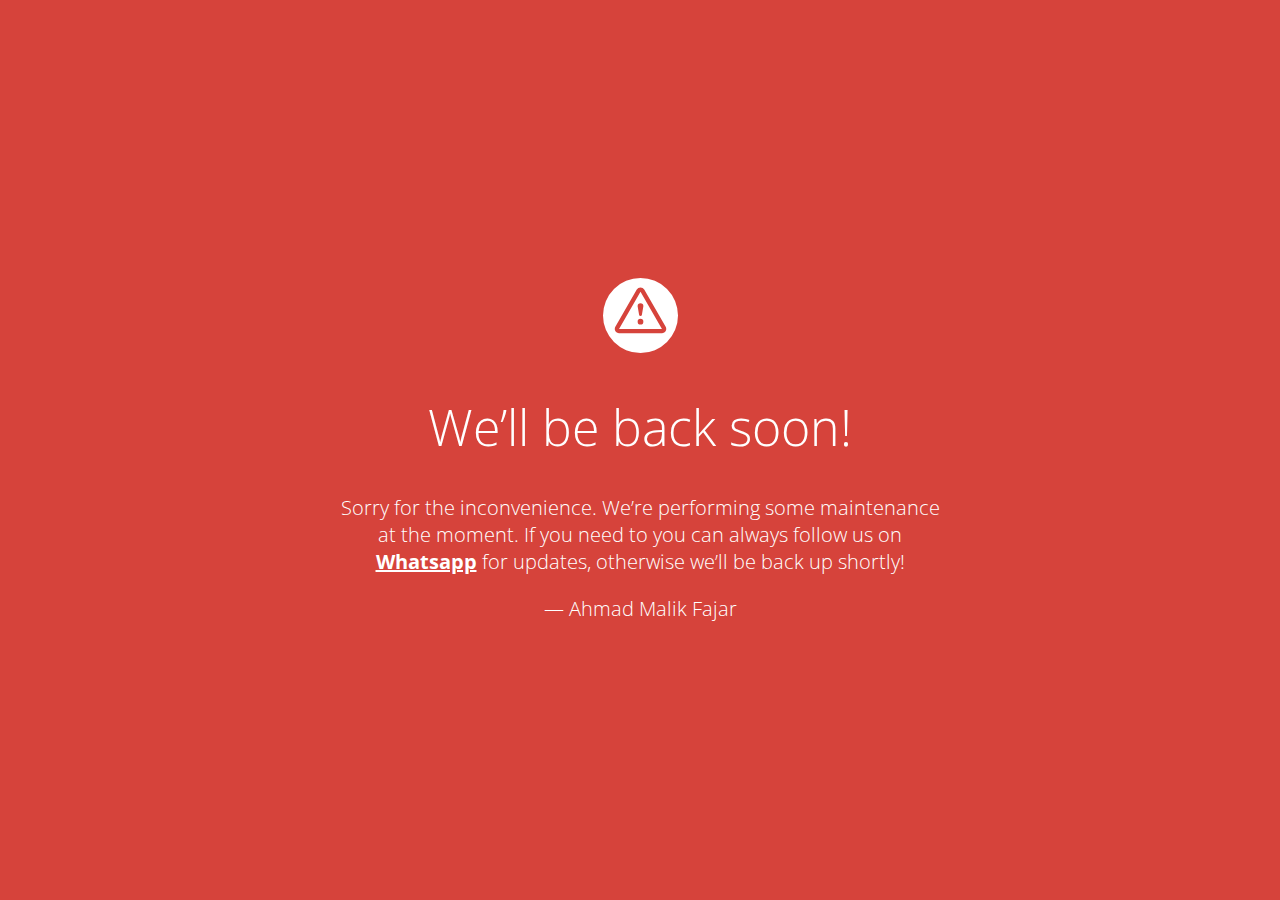
<file: index-Maintanance.html>
<!doctype html>
<title>Site Maintenance</title>
<link href="https://fonts.googleapis.com/css?family=Open+Sans:300,400,700" rel="stylesheet">
<style>
  html, body { padding: 0; margin: 0; width: 100%; height: 100%; }
  * {box-sizing: border-box;}
  body { text-align: center; padding: 0; background: #d6433b; color: #fff; font-family: Open Sans; }
  h1 { font-size: 50px; font-weight: 100; text-align: center;}
  body { font-family: Open Sans; font-weight: 100; font-size: 20px; color: #fff; text-align: center; display: -webkit-box; display: -ms-flexbox; display: flex; -webkit-box-pack: center; -ms-flex-pack: center; justify-content: center; -webkit-box-align: center; -ms-flex-align: center; align-items: center;}
  article { display: block; width: 700px; padding: 50px; margin: 0 auto; }
  a { color: #fff; font-weight: bold;}
  a:hover { text-decoration: none; }
  svg { width: 75px; margin-top: 1em; }
</style>

<article>
    <svg xmlns="http://www.w3.org/2000/svg" viewBox="0 0 202.24 202.24"><defs><style>.cls-1{fill:#fff;}</style></defs><title>Asset 3</title><g id="Layer_2" data-name="Layer 2"><g id="Capa_1" data-name="Capa 1"><path class="cls-1" d="M101.12,0A101.12,101.12,0,1,0,202.24,101.12,101.12,101.12,0,0,0,101.12,0ZM159,148.76H43.28a11.57,11.57,0,0,1-10-17.34L91.09,31.16a11.57,11.57,0,0,1,20.06,0L169,131.43a11.57,11.57,0,0,1-10,17.34Z"/><path class="cls-1" d="M101.12,36.93h0L43.27,137.21H159L101.13,36.94Zm0,88.7a7.71,7.71,0,1,1,7.71-7.71A7.71,7.71,0,0,1,101.12,125.63Zm7.71-50.13a7.56,7.56,0,0,1-.11,1.3l-3.8,22.49a3.86,3.86,0,0,1-7.61,0l-3.8-22.49a8,8,0,0,1-.11-1.3,7.71,7.71,0,1,1,15.43,0Z"/></g></g></svg>
    <h1>We&rsquo;ll be back soon!</h1>
    <div>
        <p>Sorry for the inconvenience. We&rsquo;re performing some maintenance at the moment. If you need to you can always follow us on 
									<a href="https://wa.me/62895367582357">Whatsapp</a> for updates, otherwise we&rsquo;ll be back up shortly!</p>
        <p>&mdash; Ahmad Malik Fajar</p>
    </div>
</article>
</file>
